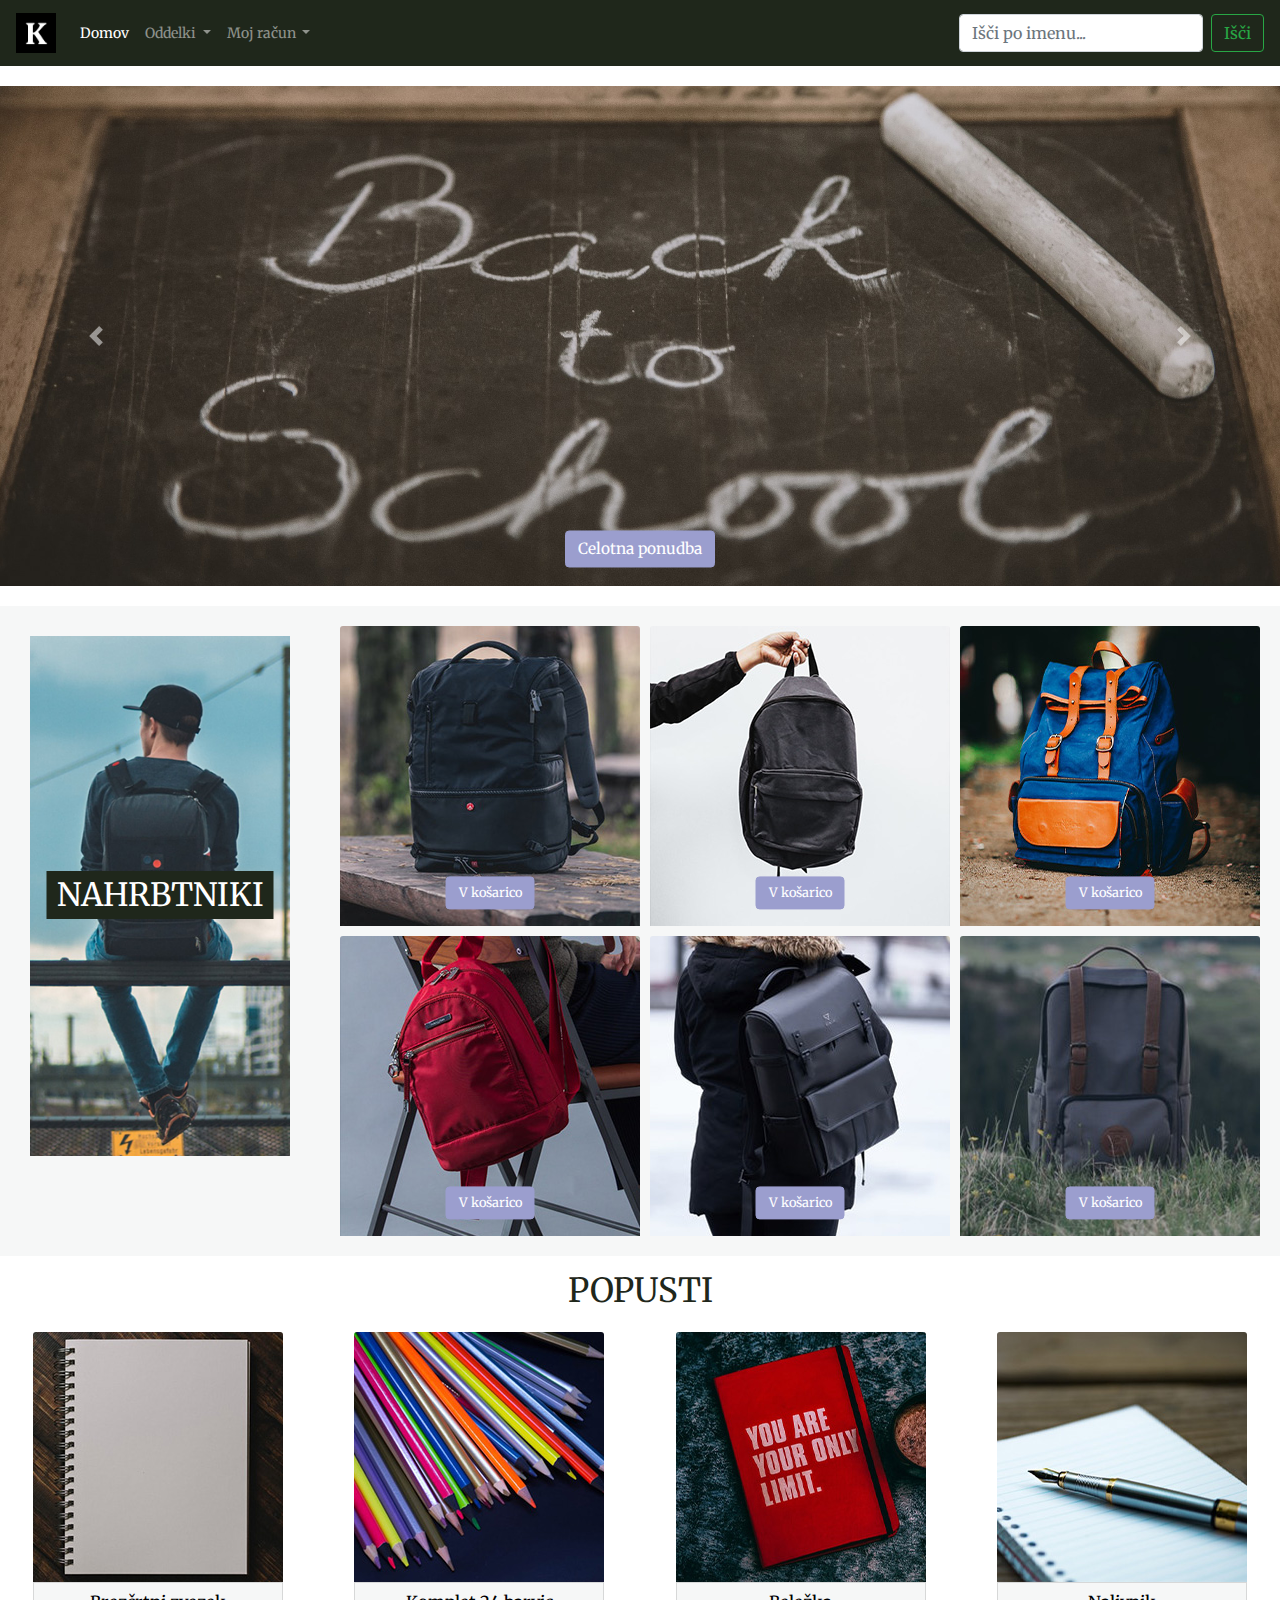
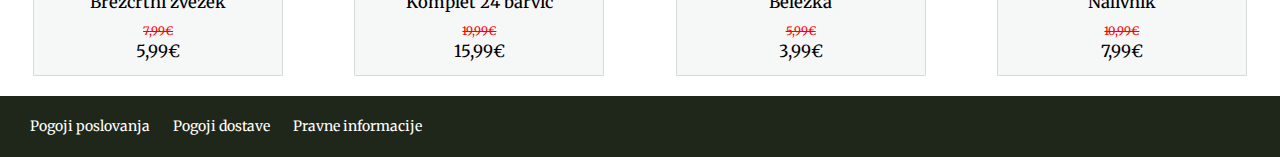
<file: index.html>
<!DOCTYPE html>
<html lang="en">
<head>
    <meta charset="UTF-8">
    <title>Knjigarna</title>
    <link rel="stylesheet" href="https://stackpath.bootstrapcdn.com/bootstrap/4.5.2/css/bootstrap.min.css"
          integrity="sha384-JcKb8q3iqJ61gNV9KGb8thSsNjpSL0n8PARn9HuZOnIxN0hoP+VmmDGMN5t9UJ0Z" crossorigin="anonymous">
    <link href="https://fonts.googleapis.com/css2?family=Merriweather:wght@700&display=swap" rel="stylesheet">
    <link rel="stylesheet" href="grid-style1.css">
</head>
<body>
    <div class="wrapper">
        <div class="header">
            <nav class="navbar navbar-expand-lg  navbar-dark bg-dark">
                <a class="navbar-brand" href="#">
                    <img src="images/logo.jpg" width="40" height="40" alt="logo">
                </a>
                <button class="navbar-toggler" type="button" data-toggle="collapse" data-target="#navbarSupportedContent"
                        aria-controls="navbarSupportedContent" aria-expanded="false" aria-label="Toggle navigation">
                    <span class="navbar-toggler-icon"></span>
                </button>

                <div class="collapse navbar-collapse" id="navbarSupportedContent">
                    <ul class="navbar-nav mr-auto">
                        <li class="nav-item active">
                            <a class="nav-link" href="#">Domov<span class="sr-only">(current)</span></a>
                        </li>

                        <li class="nav-item dropdown">
                            <a class="nav-link dropdown-toggle" href="#" id="navbarDropdown" role="button"
                               data-toggle="dropdown" aria-haspopup="true" aria-expanded="false">
                                Oddelki
                            </a>
                            <div class="dropdown-menu" aria-labelledby="navbarDropdown">
                                <a class="dropdown-item" href="#">Knjige</a>
                                <a class="dropdown-item" href="#">Šolske potrebščine</a>
                                <a class="dropdown-item" href="#">Nahrbtniki</a>
                                <div class="dropdown-divider"></div>
                                <a class="dropdown-item" href="#">Celotna ponudba</a>
                            </div>
                        </li>
                        <li class="nav-item dropdown">
                            <a class="nav-link dropdown-toggle" href="#" id="navbarDropdown" role="button"
                               data-toggle="dropdown" aria-haspopup="true" aria-expanded="false">
                                Moj račun
                            </a>
                            <div class="dropdown-menu" aria-labelledby="navbarDropdown">
                                <a class="dropdown-item" href="#">Košarica</a>
                                <a class="dropdown-item" href="#">Osebni podatki</a>
                                <a class="dropdown-item" href="#">Moja naročila</a>
                                <div class="dropdown-divider"></div>
                                <a class="dropdown-item" href="#">Odjava</a>
                            </div>
                        </li>
                        <!--<li class="nav-item">
                            <a class="nav-link disabled" href="#" tabindex="-1" aria-disabled="true">Disabled</a>
                        </li>-->
                    </ul>
                    <form class="form-inline my-2 my-lg-0">
                        <input class="form-control mr-sm-2" type="search" placeholder="Išči po imenu..."
                               aria-label="Search">
                        <button class="btn btn-outline-success my-2 my-sm-0" type="submit">Išči</button>
                    </form>
                </div>
            </nav>
        </div>
        <div class="banner">
            <div id="carouselExampleFade" class="carousel slide carousel-fade" data-ride="carousel">
                <div class="carousel-inner">
                    <div class="carousel-item active">
                        <button type="button" class="btn btn-secondary" style="font-size: 1.2vw">Celotna ponudba</button>
                        <img src="images/slide1.jpg" class="d-block w-100" alt="Slide 1">
                    </div>
                    <div class="carousel-item">
                        <button type="button" class="btn btn-secondary" style="font-size: 1.2vw">Knjige</button>
                        <img src="images/slide2.jpg" class="d-block w-100" alt="Slide 2">
                    </div>
                    <div class="carousel-item">
                        <button type="button" class="btn btn-secondary" style="font-size: 1.2vw">Šolske potrebščine</button>
                        <img src="images/slide3.jpg" class="d-block w-100" alt="Slide 3">
                    </div>
                </div>
                <a class="carousel-control-prev" href="#carouselExampleFade" role="button" data-slide="prev">
                    <span class="carousel-control-prev-icon" aria-hidden="true"></span>
                    <span class="sr-only">Previous</span>
                </a>
                <a class="carousel-control-next" href="#carouselExampleFade" role="button" data-slide="next">
                    <span class="carousel-control-next-icon" aria-hidden="true"></span>
                    <span class="sr-only">Next</span>
                </a>
            </div>
        </div>
        <div class="category">
            <picture class="pic">
                <source media="(max-width:1200px)" srcset="images/category-mobile.jpg">
                <img src="images/category.jpg" alt="Nahrbtniki" class="cat-image">
                <div class="img-text">NAHRBTNIKI</div>
            </picture>
        </div>
        <div class="product">
            <div class="card" style="height: 300px">
                <a href="#"><img src="images/backpack1.jpg" class="card-img-top" alt="Nahrbtnik">
                    <div class="card-img-overlay">
                        <!--<h5 class="card-title">5.99€</h5>-->
                        <a href="#" class="btn btn-secondary">V košarico</a>
                    </div>
                </a>
            </div>
            <div class="card" style="height: 300px">
                <a href="#"><img src="images/backpack2.jpg" class="card-img-top" alt="Nahrbtnik">
                    <div class="card-img-overlay">
                        <!-- <h5 class="card-title">5.99€</h5>-->
                        <a href="#" class="btn btn-secondary">V košarico</a>
                    </div>
                </a>
            </div>
            <div class="card" style="height: 300px">
                <a href="#"><img src="images/backpack3.jpg" class="card-img-top" alt="Nahrbtnik">
                    <div class="card-img-overlay">
                        <!-- <h5 class="card-title">5.99€</h5>-->
                        <a href="#" class="btn btn-secondary">V košarico</a>
                    </div>
                </a>
            </div>
            <div class="card" style="height: 300px">
                <a href="#"><img src="images/backpack4.jpg" class="card-img-top" alt="Nahrbtnik">
                    <div class="card-img-overlay">
                        <!-- <h5 class="card-title">5.99€</h5>-->
                        <a href="#" class="btn btn-secondary">V košarico</a>
                    </div>
                </a>
            </div>
            <div class="card" style="height: 300px">
                <a href="#"><img src="images/backpack5.jpg" class="card-img-top" alt="Nahrbtnik">
                    <div class="card-img-overlay">
                        <!--<h5 class="card-title">5.99€</h5>-->
                        <a href="#" class="btn btn-secondary">V košarico</a>
                    </div>
                </a>
            </div>
            <div class="card" style="height: 300px">
                <a href="#"><img src="images/backpack6.jpg" class="card-img-top" alt="Nahrbtnik">
                    <div class="card-img-overlay">
                        <!--<h5 class="card-title">5.99€</h5>-->
                        <a href="#" class="btn btn-secondary">V košarico</a>
                    </div>
                </a>
            </div>
        </div>
        <div class="title">
            <p>POPUSTI</p>
        </div>
        <div class="sales">
            <div class="card">
                <a href="#"><img src="images/zvezek.jpg" class="card-img-top" alt="Nahrbtnik">
                    <div class="card-body">
                        <h5 class="card-title">Brezčrtni zvezek</h5>
                        <p class="card-text">7,99€</p>
                        <p class="card-text2">5,99€</p>
                        <!--<a href="#" class="btn btn-secondary">Go somewhere</a>-->
                    </div>
                </a>
            </div>
            <div class="card">
                <a href="#"><img src="images/barvice.jpg" class="card-img-top" alt="Barvice">
                    <div class="card-body">
                        <h5 class="card-title">Komplet 24 barvic</h5>
                        <p class="card-text">19,99€</p>
                        <p class="card-text2">15,99€</p>
                        <!--<a href="#" class="btn btn-primary">Go somewhere</a>-->
                    </div>
                </a>
            </div>
            <div class="card">
                <a href="#"><img src="images/belezka.jpg" class="card-img-top" alt="Beležka">
                    <div class="card-body">
                        <h5 class="card-title">Beležka</h5>
                        <p class="card-text">5,99€</p>
                        <p class="card-text2">3,99€</p>
                        <!--<a href="#" class="btn btn-primary">Go somewhere</a>-->
                    </div>
                </a>
            </div>
            <div class="card">
                <a href="#"><img src="images/nalivnik.jpg" class="card-img-top" alt="Nalivnik">
                    <div class="card-body">
                        <h5 class="card-title">Nalivnik</h5>
                        <p class="card-text">10,99€</p>
                        <p class="card-text2">7,99€</p>
                        <!--<a href="#" class="btn btn-primary">Go somewhere</a>-->
                    </div>
                </a>
            </div>
        </div>
        <div class="footer">
            <a href="#">Pogoji poslovanja</a>
            <a href="#">Pogoji dostave</a>
            <a href="#">Pravne informacije</a>
        </div>
    </div>

<script src="https://code.jquery.com/jquery-3.5.1.slim.min.js"
        integrity="sha384-DfXdz2htPH0lsSSs5nCTpuj/zy4C+OGpamoFVy38MVBnE+IbbVYUew+OrCXaRkfj"
        crossorigin="anonymous"></script>
<script src="https://cdn.jsdelivr.net/npm/popper.js@1.16.1/dist/umd/popper.min.js"
        integrity="sha384-9/reFTGAW83EW2RDu2S0VKaIzap3H66lZH81PoYlFhbGU+6BZp6G7niu735Sk7lN"
        crossorigin="anonymous"></script>
<script src="https://stackpath.bootstrapcdn.com/bootstrap/4.5.2/js/bootstrap.min.js"
        integrity="sha384-B4gt1jrGC7Jh4AgTPSdUtOBvfO8shuf57BaghqFfPlYxofvL8/KUEfYiJOMMV+rV"
        crossorigin="anonymous"></script>

</body>
</html>
</file>
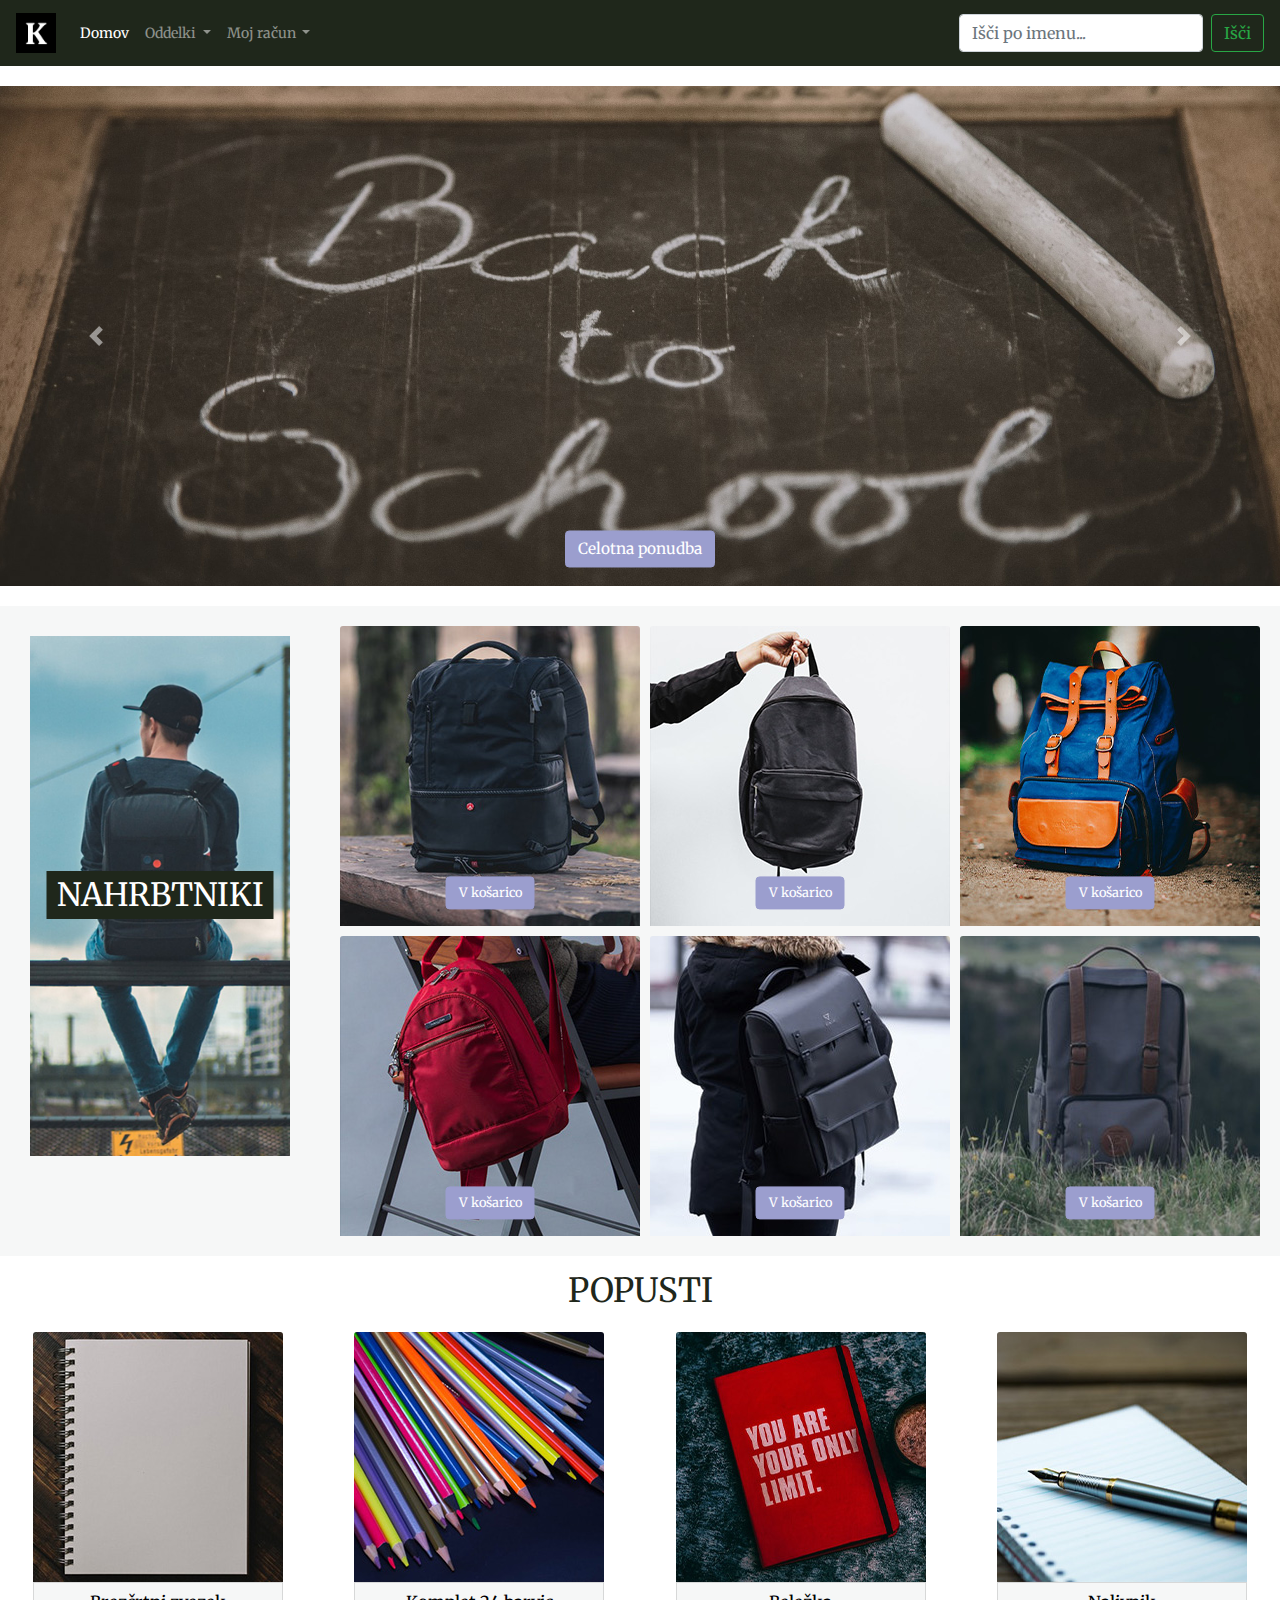
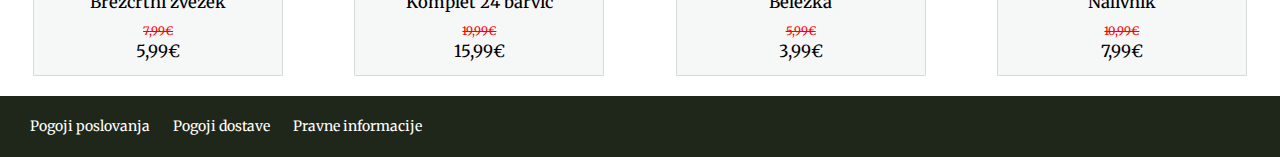
<file: grid.html>
<!DOCTYPE html>
<html lang="en">
<head>
    <meta charset="UTF-8">
    <title>Title</title>
    <link rel="stylesheet" href="https://stackpath.bootstrapcdn.com/bootstrap/4.5.2/css/bootstrap.min.css"
          integrity="sha384-JcKb8q3iqJ61gNV9KGb8thSsNjpSL0n8PARn9HuZOnIxN0hoP+VmmDGMN5t9UJ0Z" crossorigin="anonymous">
    <link href="https://fonts.googleapis.com/css2?family=Merriweather:wght@700&display=swap" rel="stylesheet">
    <link rel="stylesheet" href="grid-style1.css">
</head>
<body>
    <div class="wrapper">
        <div class="header">
            <nav class="navbar navbar-expand-lg  navbar-dark bg-dark">
                <a class="navbar-brand" href="#">
                    <img src="logo.jpg" width="40" height="40" alt="logo">
                </a>
                <button class="navbar-toggler" type="button" data-toggle="collapse" data-target="#navbarSupportedContent"
                        aria-controls="navbarSupportedContent" aria-expanded="false" aria-label="Toggle navigation">
                    <span class="navbar-toggler-icon"></span>
                </button>

                <div class="collapse navbar-collapse" id="navbarSupportedContent">
                    <ul class="navbar-nav mr-auto">
                        <li class="nav-item active">
                            <a class="nav-link" href="#">Domov<span class="sr-only">(current)</span></a>
                        </li>

                        <li class="nav-item dropdown">
                            <a class="nav-link dropdown-toggle" href="#" id="navbarDropdown" role="button"
                               data-toggle="dropdown" aria-haspopup="true" aria-expanded="false">
                                Oddelki
                            </a>
                            <div class="dropdown-menu" aria-labelledby="navbarDropdown">
                                <a class="dropdown-item" href="#">Knjige</a>
                                <a class="dropdown-item" href="#">Šolske potrebščine</a>
                                <a class="dropdown-item" href="#">Nahrbtniki</a>
                                <div class="dropdown-divider"></div>
                                <a class="dropdown-item" href="#">Celotna ponudba</a>
                            </div>
                        </li>
                        <li class="nav-item dropdown">
                            <a class="nav-link dropdown-toggle" href="#" id="navbarDropdown" role="button"
                               data-toggle="dropdown" aria-haspopup="true" aria-expanded="false">
                                Moj račun
                            </a>
                            <div class="dropdown-menu" aria-labelledby="navbarDropdown">
                                <a class="dropdown-item" href="#">Košarica</a>
                                <a class="dropdown-item" href="#">Osebni podatki</a>
                                <a class="dropdown-item" href="#">Moja naročila</a>
                                <div class="dropdown-divider"></div>
                                <a class="dropdown-item" href="#">Odjava</a>
                            </div>
                        </li>
                        <!--<li class="nav-item">
                            <a class="nav-link disabled" href="#" tabindex="-1" aria-disabled="true">Disabled</a>
                        </li>-->
                    </ul>
                    <form class="form-inline my-2 my-lg-0">
                        <input class="form-control mr-sm-2" type="search" placeholder="Išči po imenu..."
                               aria-label="Search">
                        <button class="btn btn-outline-success my-2 my-sm-0" type="submit">Išči</button>
                    </form>
                </div>
            </nav>
        </div>
        <div class="banner">
            <div id="carouselExampleFade" class="carousel slide carousel-fade" data-ride="carousel">
                <div class="carousel-inner">
                    <div class="carousel-item active">
                        <button type="button" class="btn btn-secondary" style="font-size: 1.2vw">Celotna ponudba</button>
                        <img src="slide1.jpg" class="d-block w-100" alt="Slide 1">
                    </div>
                    <div class="carousel-item">
                        <button type="button" class="btn btn-secondary" style="font-size: 1.2vw">Knjige</button>
                        <img src="slide2.jpg" class="d-block w-100" alt="Slide 2">
                    </div>
                    <div class="carousel-item">
                        <button type="button" class="btn btn-secondary" style="font-size: 1.2vw">Šolske potrebščine</button>
                        <img src="slide3.jpg" class="d-block w-100" alt="Slide 3">
                    </div>
                </div>
                <a class="carousel-control-prev" href="#carouselExampleFade" role="button" data-slide="prev">
                    <span class="carousel-control-prev-icon" aria-hidden="true"></span>
                    <span class="sr-only">Previous</span>
                </a>
                <a class="carousel-control-next" href="#carouselExampleFade" role="button" data-slide="next">
                    <span class="carousel-control-next-icon" aria-hidden="true"></span>
                    <span class="sr-only">Next</span>
                </a>
            </div>
        </div>
        <div class="category">
            <picture class="pic">
                <source media="(max-width:1200px)" srcset="category-mobile.jpg">
                <img src="category.jpg" alt="Nahrbtniki" class="cat-image">
                <div class="img-text">NAHRBTNIKI</div>
            </picture>
            <!--<img src="category.jpg"
                 alt="Nahrbtniki"
                 srcset="category.jpg 420w,
                         category-mobile.jpg 1000w"
                 sizes="(min-width: 1200px) 420px">-->
        </div>
        <div class="product">
            <div class="card" style="height: 300px">
                <a href="#"><img src="backpack1.jpg" class="card-img-top" alt="Nahrbtnik">
                    <div class="card-img-overlay">
                        <!--<h5 class="card-title">5.99€</h5>-->
                        <a href="#" class="btn btn-secondary">V košarico</a>
                    </div>
                </a>
            </div>
            <div class="card" style="height: 300px">
                <a href="#"><img src="backpack2.jpg" class="card-img-top" alt="Nahrbtnik">
                    <div class="card-img-overlay">
                        <!-- <h5 class="card-title">5.99€</h5>-->
                        <a href="#" class="btn btn-secondary">V košarico</a>
                    </div>
                </a>
            </div>
            <div class="card" style="height: 300px">
                <a href="#"><img src="backpack3.jpg" class="card-img-top" alt="Nahrbtnik">
                    <div class="card-img-overlay">
                        <!-- <h5 class="card-title">5.99€</h5>-->
                        <a href="#" class="btn btn-secondary">V košarico</a>
                    </div>
                </a>
            </div>
            <div class="card" style="height: 300px">
                <a href="#"><img src="backpack4.jpg" class="card-img-top" alt="Nahrbtnik">
                    <div class="card-img-overlay">
                        <!-- <h5 class="card-title">5.99€</h5>-->
                        <a href="#" class="btn btn-secondary">V košarico</a>
                    </div>
                </a>
            </div>
            <div class="card" style="height: 300px">
                <a href="#"><img src="backpack5.jpg" class="card-img-top" alt="Nahrbtnik">
                    <div class="card-img-overlay">
                        <!--<h5 class="card-title">5.99€</h5>-->
                        <a href="#" class="btn btn-secondary">V košarico</a>
                    </div>
                </a>
            </div>
            <div class="card" style="height: 300px">
                <a href="#"><img src="backpack6.jpg" class="card-img-top" alt="Nahrbtnik">
                    <div class="card-img-overlay">
                        <!--<h5 class="card-title">5.99€</h5>-->
                        <a href="#" class="btn btn-secondary">V košarico</a>
                    </div>
                </a>
            </div>
        </div>
        <div class="title">
            <p>POPUSTI</p>
        </div>
        <div class="sales">
            <div class="card">
                <a href="#"><img src="zvezek.jpg" class="card-img-top" alt="Nahrbtnik">
                    <div class="card-body">
                        <h5 class="card-title">Brezčrtni zvezek</h5>
                        <p class="card-text">7,99€</p>
                        <p class="card-text2">5,99€</p>
                        <!--<a href="#" class="btn btn-secondary">Go somewhere</a>-->
                    </div>
                </a>
            </div>
            <div class="card">
                <a href="#"><img src="barvice.jpg" class="card-img-top" alt="Barvice">
                    <div class="card-body">
                        <h5 class="card-title">Komplet 24 barvic</h5>
                        <p class="card-text">19,99€</p>
                        <p class="card-text2">15,99€</p>
                        <!--<a href="#" class="btn btn-primary">Go somewhere</a>-->
                    </div>
                </a>
            </div>
            <div class="card">
                <a href="#"><img src="belezka.jpg" class="card-img-top" alt="Beležka">
                    <div class="card-body">
                        <h5 class="card-title">Beležka</h5>
                        <p class="card-text">5,99€</p>
                        <p class="card-text2">3,99€</p>
                        <!--<a href="#" class="btn btn-primary">Go somewhere</a>-->
                    </div>
                </a>
            </div>
            <div class="card">
                <a href="#"><img src="nalivnik.jpg" class="card-img-top" alt="Nalivnik">
                    <div class="card-body">
                        <h5 class="card-title">Nalivnik</h5>
                        <p class="card-text">10,99€</p>
                        <p class="card-text2">7,99€</p>
                        <!--<a href="#" class="btn btn-primary">Go somewhere</a>-->
                    </div>
                </a>
            </div>
        </div>
        <div class="footer">
            <a href="#">Pogoji poslovanja</a>
            <a href="#">Pogoji dostave</a>
            <a href="#">Pravne informacije</a>
        </div>
    </div>

<script src="https://code.jquery.com/jquery-3.5.1.slim.min.js"
        integrity="sha384-DfXdz2htPH0lsSSs5nCTpuj/zy4C+OGpamoFVy38MVBnE+IbbVYUew+OrCXaRkfj"
        crossorigin="anonymous"></script>
<script src="https://cdn.jsdelivr.net/npm/popper.js@1.16.1/dist/umd/popper.min.js"
        integrity="sha384-9/reFTGAW83EW2RDu2S0VKaIzap3H66lZH81PoYlFhbGU+6BZp6G7niu735Sk7lN"
        crossorigin="anonymous"></script>
<script src="https://stackpath.bootstrapcdn.com/bootstrap/4.5.2/js/bootstrap.min.js"
        integrity="sha384-B4gt1jrGC7Jh4AgTPSdUtOBvfO8shuf57BaghqFfPlYxofvL8/KUEfYiJOMMV+rV"
        crossorigin="anonymous"></script>

</body>
</html>
</file>
<file: grid-style1.css>
body{
    margin: 0 auto;
    font-family: 'Merriweather', serif;
    font-size: 14px;
    /*background-color: #ACADBC;*/
}

html{
    text-align: center;
}

.wrapper{
    display: grid;
    grid-template-columns: repeat(4, 1fr);
    /*grid-gap: 5px;
    grid-auto-rows: minmax(100px, auto);*/
    grid-template-areas:
        "header header header header"
        "banner banner banner banner"
        "category product product product"
        "category product product product"
        "title title title title"
        "sales sales sales sales"
        "footer footer footer footer";
}

.header{
    grid-area: header;
}

.banner{
    grid-area: banner;
    padding: 20px 0;
}

.category{
    grid-area: category;
    padding: 30px;
    background-color: #F6F7F7;
}

.pic{
    position: relative;
    color: white;
}

.cat-image{
    width: 100%;
    max-height: 800px;
}

.img-text{
    position: absolute;
    top: 50%;
    left: 50%;
    transform: translate(-50%, -50%);
    font-size: 2.5vw;
    background-color: #1F271B;
    padding: 0 10px;
    /*transform: rotate(-10deg);*/
}

.product{
    grid-area: product;
    display: grid;
    grid-template-columns: repeat(3, 1fr);
    background-color: #F6F7F7;
    /*grid-template-columns: repeat(auto-fit, minmax(250px, 1fr));*/
    /*grid-template-rows: 300px 300px;*/
    grid-gap: 10px;
    text-align: center;
    padding: 20px;
}

.product img{
    max-width: 100%;
    height: auto;
}

.title{
    grid-area: title;
    margin: 0 auto;
    font-size: 2.6vw;
    padding-top: 10px;
    color: #1F271B;
}

.sales{
    grid-area: sales;
    display: grid;
    grid-template-columns: repeat(4, 1fr);
    grid-gap: 5px;
    /*grid-template-rows: 300px;*/
    text-align: center;
}

.sales a{
    max-width: 250px;
    height: auto;
    margin: 0 auto;
    text-decoration: none;
    color: black;
}

.footer{
    grid-area: footer;
    margin-top: 20px;
    padding: 20px;
    background-color: #1F271B
}

.footer a{
    padding: 10px;
    color: white;
}

@media (max-width: 1200px){
    .wrapper{
        grid-template-areas:
            "header header header header"
            "banner banner banner banner"
            "category category category category"
            "product product product product"
            "title title title title"
            "sales sales sales sales"
            "footer footer footer footer";
    }

    .img-text{
        font-size: 4vw;
    }
}

/*====Bootstrap corrections====*/
.card{
    margin: 0 auto;
    border: none;
    background-color: #F6F7F7;
}

.card-body{
    position: relative;
    padding: 0px;
    margin: 0 auto;
    border: 1px solid rgba(0,0,0,.125);
}

.card-title{
    margin: 10px 0 0 0;
    font-size: 1.3vw;
}

.card-text{
    text-decoration: line-through;
    color: red;
    margin: 10px 0 0 0;
    font-size: 0.9vw;
}

.card-text2{
    margin: 0 0 10px 0;
    font-size: 1.3vw;
}

.btn-secondary{
    position: absolute;
    left: 50%;
    bottom: 0%;
    transform: translate(-50%, -50%);
    background-color: #9B9ECE;
    border-color: #9B9ECE;
    font-size: 1vw;
}

/*.btn-primary{
    position: absolute;
    bottom: 0%;
    left: 50%;
    transform: translate(-50%, -50%);
    background-color: #9B9ECE;
    border-color: #9B9ECE;*/
}

.card-img-overlay{
    margin: 0 auto;
    bottom: 0;
}

.bg-dark{
    background-color: #1F271B!important;
}
</file>
